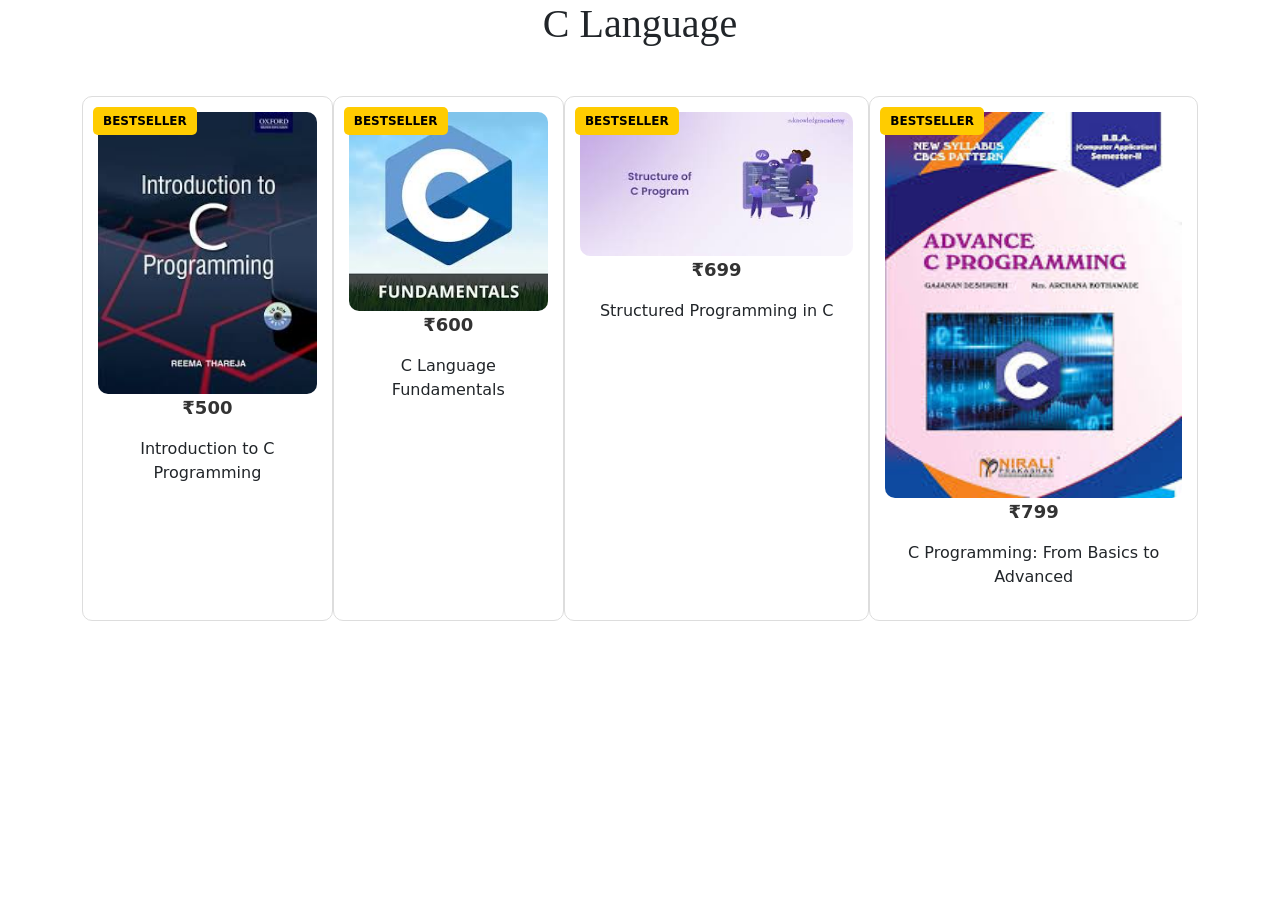
<file: c.html>
<!DOCTYPE html>
<html lang="en">
<head>
    <meta charset="UTF-8">
    <meta name="viewport" content="width=device-width, initial-scale=1">
    <title>Product Card</title>
    <!-- Bootstrap 5 CSS -->
    <link href="https://cdn.jsdelivr.net/npm/bootstrap@5.3.0/dist/css/bootstrap.min.css" rel="stylesheet">
    <style>
        .product-card {
            border: 1px solid #ddd;
            border-radius: 10px;
            overflow: hidden;
            text-align: center;
            padding: 15px;
            transition: 0.3s;
            position: relative;
        }
        .product-card:hover {
            box-shadow: 0 4px 10px rgba(0, 0, 0, 0.1);
        }
        .product-card img {
            width: 100%;
            border-radius: 10px;
        }
        .product-tag {
            position: absolute;
            top: 10px;
            left: 10px;
            background-color: #ffcc00;
            color: #000;
            padding: 5px 10px;
            font-size: 12px;
            font-weight: bold;
            border-radius: 5px;
        }
        .trending { background-color: #ffcc00; }
        .latest { background-color: #ffbcf2; }
        .bestseller { background-color: #ffb700; }
        .price {
            font-weight: bold;
            font-size: 18px;
            color: #333;
        }
        .old-price {
            text-decoration: line-through;
            color: #888;
            font-size: 14px;
        }
        .delivery {
            color: #d500f9;
            font-size: 14px;
            font-weight: bold;
            text-decoration: none;
        }
        .delivery:hover {
            text-decoration: underline;
        }
    </style>
    
    <h1 style="background-color: white;text-align: center;font-family: inria serif-bold;">C Language</h1>
</head>
<body>

<div class="container mt-5" style="display: flex; justify-content: space-around; ">
    
            <div class="product-card">
                <span class="product-tag trending">BESTSELLER</span>
                <img src="[data-uri]" alt="Product Image">
                <p class="price">₹500</p>
                
                
                <p>Introduction to C Programming</p>
            </div>

            <div class="product-card">
                <span class="product-tag trending">BESTSELLER</span>
                <img  src="[data-uri]" alt="Product Image">
                <p class="price">₹600</p>
                
                
                <p>C Language Fundamentals
                    </p>
            </div>
            <div class="product-card">
                <span class="product-tag trending">BESTSELLER</span>
                <img src="[data-uri]" alt="Product Image">
                <p class="price">₹699</p>
                
                
                <p>Structured Programming in C</p>
            </div>

            <div class="product-card">
                <span class="product-tag trending">BESTSELLER</span>
                <img src="[data-uri]" alt="Product Image">
                <p class="price">₹799</p>
                
                
                <p>C Programming: From Basics to Advanced</p>
            </div>
        
</div>



   
</div>



        
<!-- Bootstrap JS -->
<script src="https://cdn.jsdelivr.net/npm/bootstrap@5.3.0/dist/js/bootstrap.bundle.min.js"></script>

</body>
</html>
</file>
